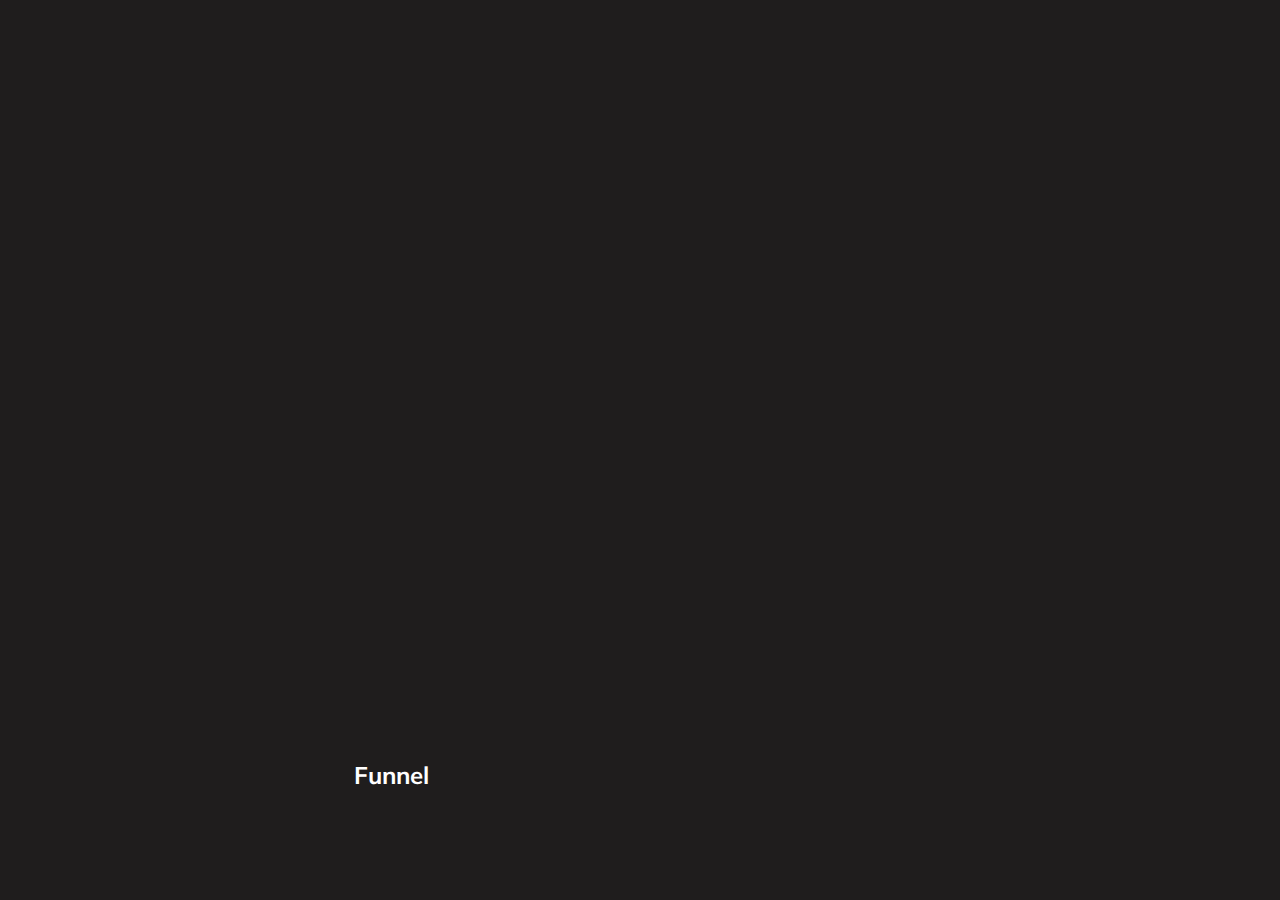
<file: lesson1/index.html>
<!DOCTYPE html>
<html lang="en">
<head>
  <meta charset="UTF-8" />
  <meta name="viewport" content="width=device-width, initial-scale=1.0" />
  <link rel="stylesheet" href="styles.css" />
  <title>Карточки | Проект 1</title>
</head>
<body>
<div class="container">
  <div
      class="slide"
      style="background-image: url('https://images.unsplash.com/photo-1469980098053-382eb10ba017?ixid=MnwxMjA3fDB8MHxwaG90by1wYWdlfHx8fGVufDB8fHx8&ixlib=rb-1.2.1&auto=format&fit=crop&w=1950&q=80');"
  >
    <h3>RollSpace</h3>
  </div>
  <div
      class="slide"
      style="
          background-image: url('https://images.unsplash.com/photo-1502134249126-9f3755a50d78?ixid=MnwxMjA3fDB8MHxwaG90by1wYWdlfHx8fGVufDB8fHx8&ixlib=rb-1.2.1&auto=format&fit=crop&w=1050&q=80');
        "
  >
    <h3>Milky Way</h3>
  </div>
  <div
      class="slide"
      style="
          background-image: url('https://images.unsplash.com/photo-1447433909565-04bfc496fe73?ixid=MnwxMjA3fDB8MHxwaG90by1wYWdlfHx8fGVufDB8fHx8&ixlib=rb-1.2.1&auto=format&fit=crop&w=1052&q=80');
        "
  >
    <h3>Cosmonaut</h3>
  </div>
  <div
      class="slide active"
      style="
          background-image: url('https://images.unsplash.com/photo-1457327289196-f38b88d97147?ixid=MnwxMjA3fDB8MHxwaG90by1wYWdlfHx8fGVufDB8fHx8&ixlib=rb-1.2.1&auto=format&fit=crop&w=1052&q=80');
        "
  >
    <h3>Funnel</h3>
  </div>
  <div
      class="slide"
      style="
          background-image: url('https://images.unsplash.com/photo-1446776709462-d6b525c57bd3?ixlib=rb-1.2.1&ixid=MnwxMjA3fDB8MHxwaG90by1wYWdlfHx8fGVufDB8fHx8&auto=format&fit=crop&w=1050&q=80');
        ">
    <h3>Space shuttle</h3>
  </div>
</div>
<script src="app.js" ></script>
</body>
</html>
</file>
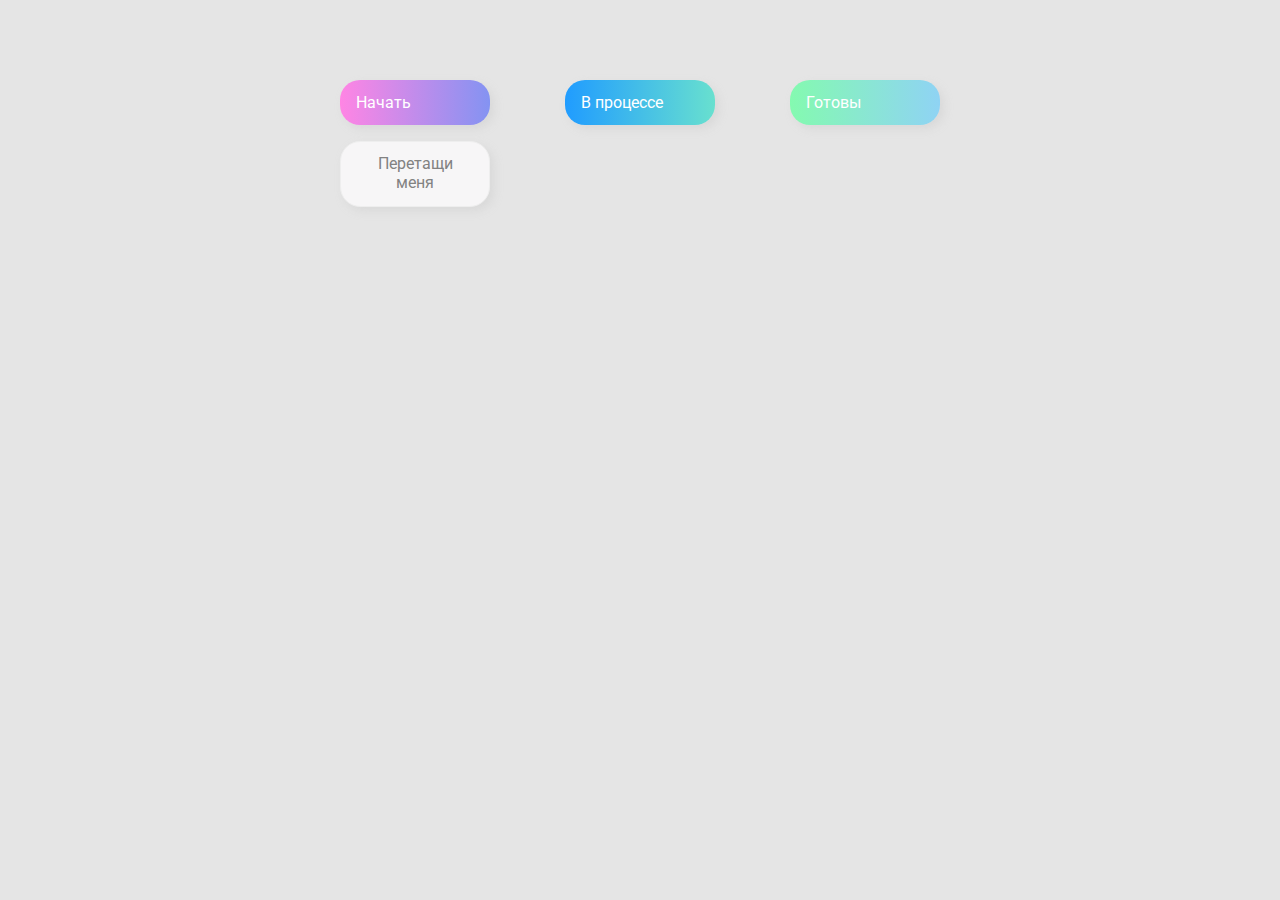
<file: lesson2/index.html>
<!DOCTYPE html>
<html lang="en">
  <head>
    <meta charset="UTF-8" />
    <meta name="viewport" content="width=device-width, initial-scale=1.0" />
    <link rel="stylesheet" href="styles.css" />
    <title>Drag & Drop | Проект 2</title>
  </head>
  <body>
    <div>
      <div class="row">
          <div class="col-header start">Начать</div>
          <div class="col-header progress">В процессе</div>
          <div class="col-header done">Готовы</div>
      </div>

      <div class="row">
        <div class="placeholder">
          <div class="item" draggable="true">Перетащи меня</div>
        </div>
        <div class="placeholder"></div>
        <div class="placeholder"></div>
      </div>
      
    </div>
  <script src="app.js"></script>
  </body>
</html>
</file>
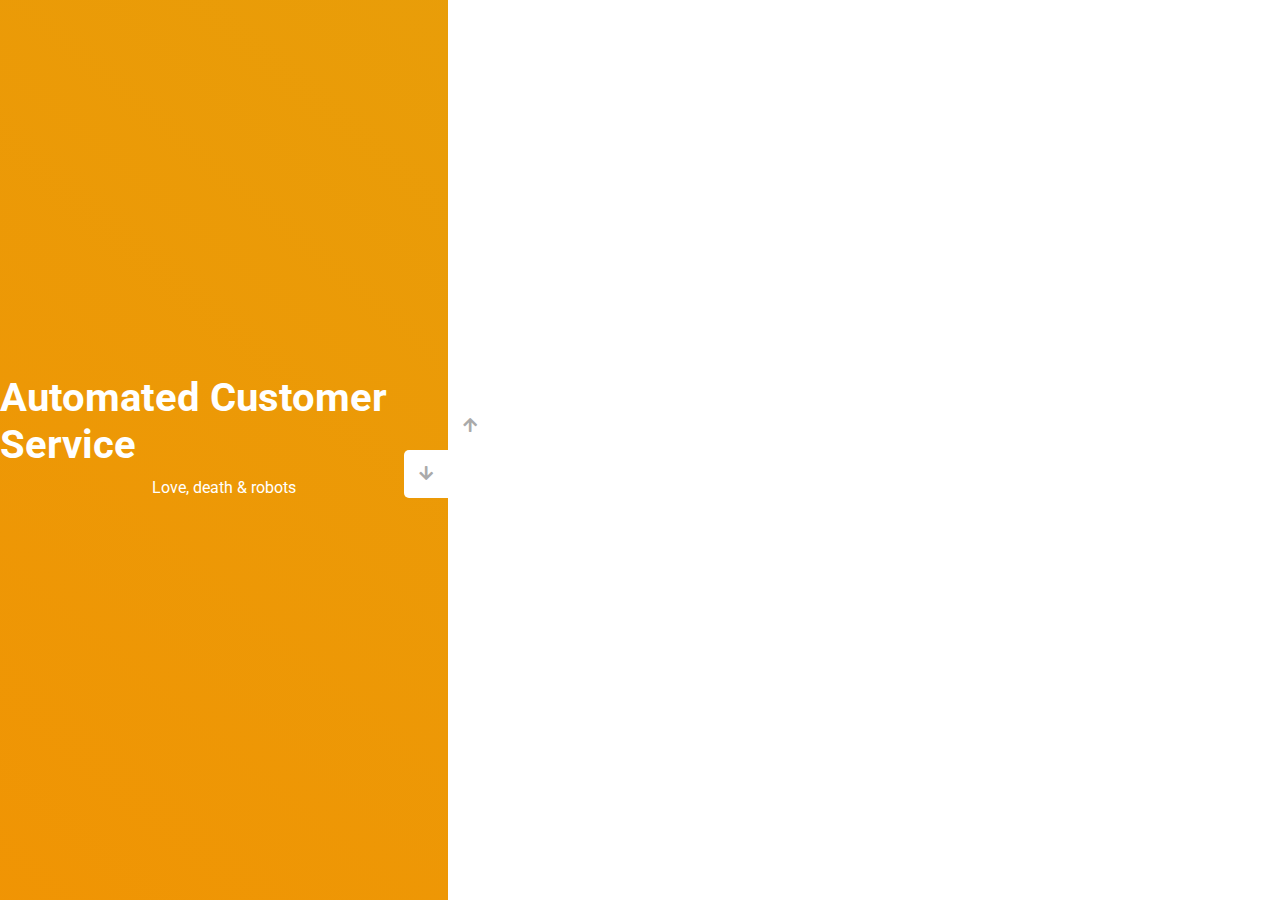
<file: lesson3/index.html>
<!DOCTYPE html>
<html lang="en">
  <head>
    <meta charset="UTF-8" />
    <meta name="viewport" content="width=device-width, initial-scale=1.0" />
    <link
      rel="stylesheet"
      href="https://cdnjs.cloudflare.com/ajax/libs/font-awesome/5.15.1/css/all.min.css"
    />
    <link rel="stylesheet" href="style.css" />
    <title>Слайдер | Проект 3</title>
  </head>
  <body>
    <div class="container">
      <div class="sidebar">
        <div style="background: linear-gradient(229.99deg, #11DEE9 -26%, #017E8B 145%);">
          <h1>Snow in the desert</h1>
          <p>Love, death & robots</p>
        </div>
        <div style="background: linear-gradient(215.32deg, #3a9be3 -1%, #0c2c86 124%);">
          <h1>Life Hutch</h1>
          <p>Love, death & robots</p>
        </div>
        <div style="background: linear-gradient(221.87deg, #8308EA 1%, #5305AF 128%);">
          <h1>Zima Blue</h1>
          <p>Love, death & robots</p>
        </div>
        <div style="background: linear-gradient(220.16deg, #e89e09 -8%, #F39102 138%);">
          <h1>Automated Customer Service</h1>
          <p>Love, death & robots</p>
        </div>
      </div>
      <div class="main-slide">
        <div
          style="
            background-image: url('https://images.unsplash.com/photo-1506905925346-21bda4d32df4?ixid=MnwxMjA3fDB8MHxwaG90by1wYWdlfHx8fGVufDB8fHx8&ixlib=rb-1.2.1&auto=format&fit=crop&w=1050&q=80');
          "
        ></div>
        <div
          style="
            background-image: url('https://images.unsplash.com/photo-1519681393784-d120267933ba?ixid=MnwxMjA3fDB8MHxwaG90by1wYWdlfHx8fGVufDB8fHx8&ixlib=rb-1.2.1&auto=format&fit=crop&w=1050&q=80');
          "
        ></div>
        <div
          style="
            background-image: url('https://images.unsplash.com/photo-1491904768633-2b7e3e7fede5?ixid=MnwxMjA3fDB8MHxwaG90by1wYWdlfHx8fGVufDB8fHx8&ixlib=rb-1.2.1&auto=format&fit=crop&w=1189&q=80');
          "
        ></div>
        <div
          style="
            background-image: url('https://images.unsplash.com/photo-1464278533981-50106e6176b1?ixid=MnwxMjA3fDB8MHxwaG90by1wYWdlfHx8fGVufDB8fHx8&ixlib=rb-1.2.1&auto=format&fit=crop&w=967&q=80');
          "
        ></div>
      </div>
      <div class="controls">
        <button class="down-button">
          <i class="fas fa-arrow-down"></i>
        </button>
        <button class="up-button">
          <i class="fas fa-arrow-up"></i>
        </button>
      </div>
    </div>
  <script src="app.js"></script>
  </body>

</html>
</file>
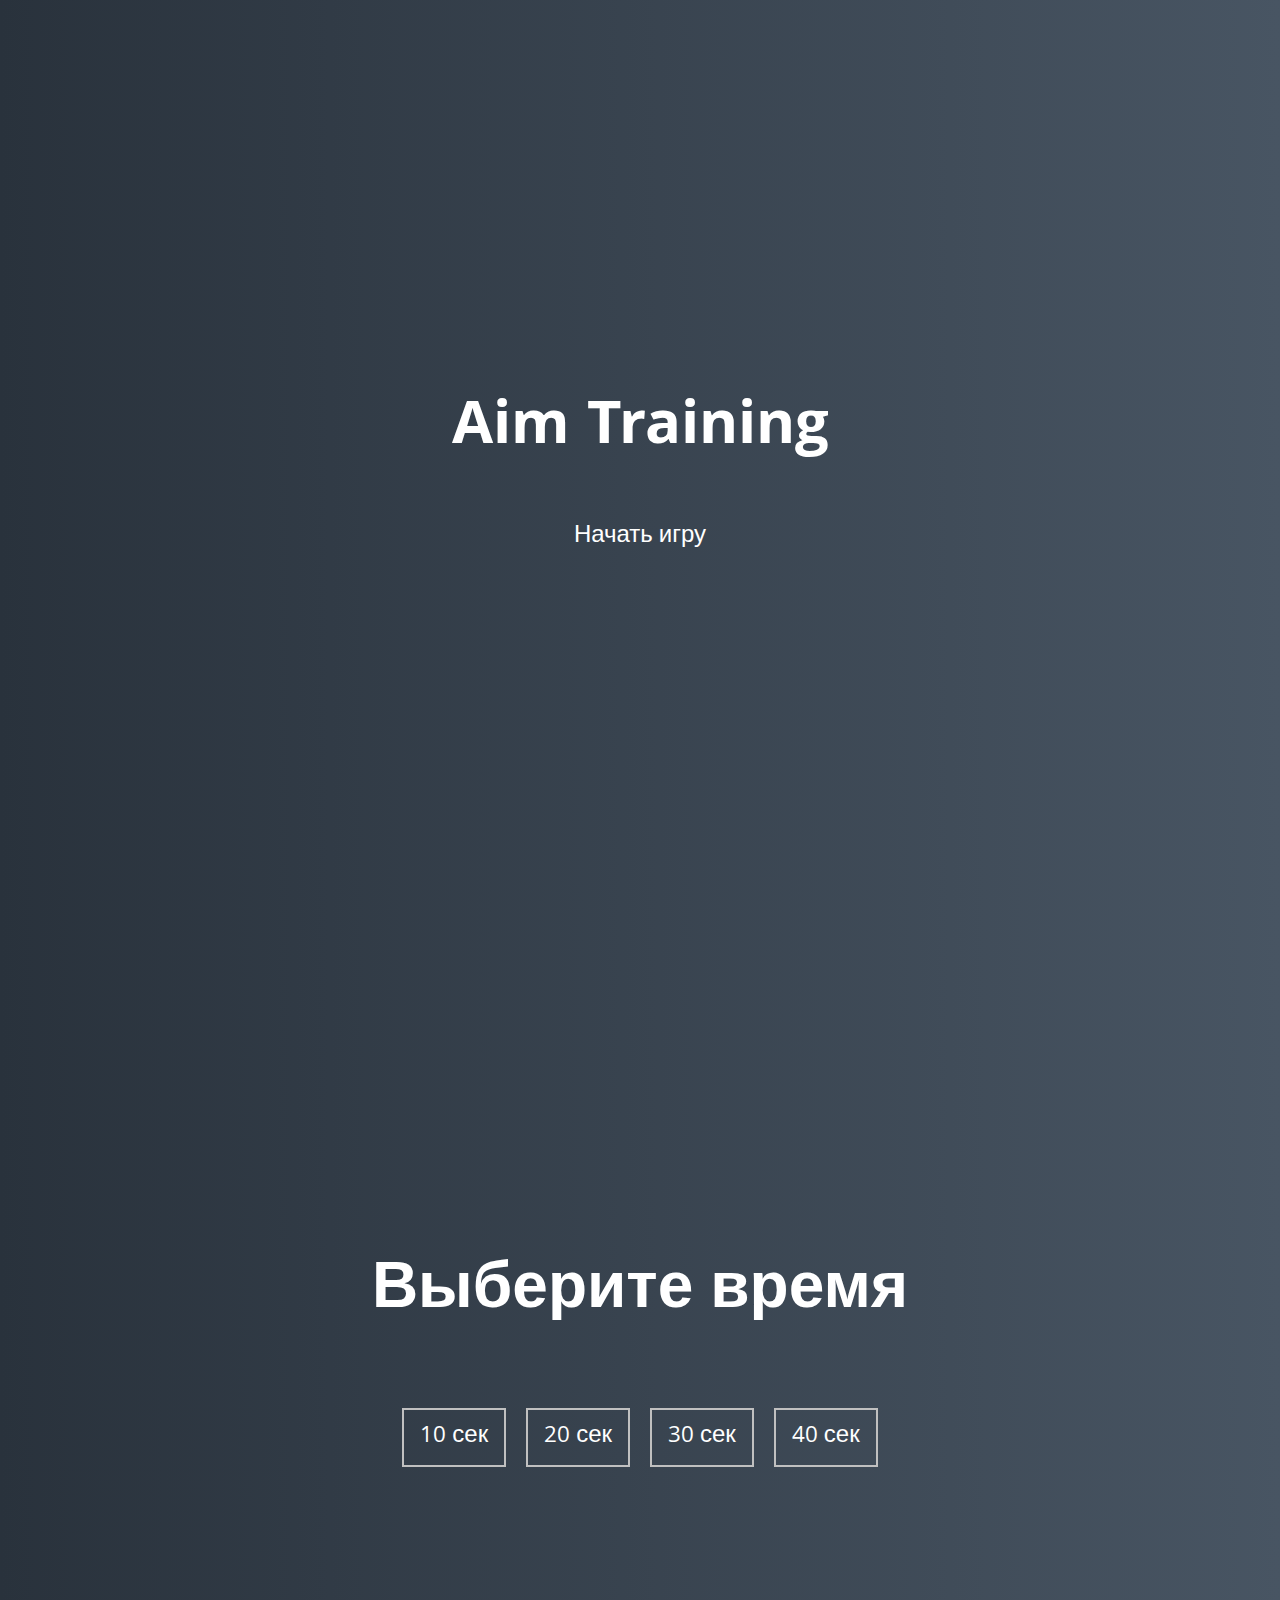
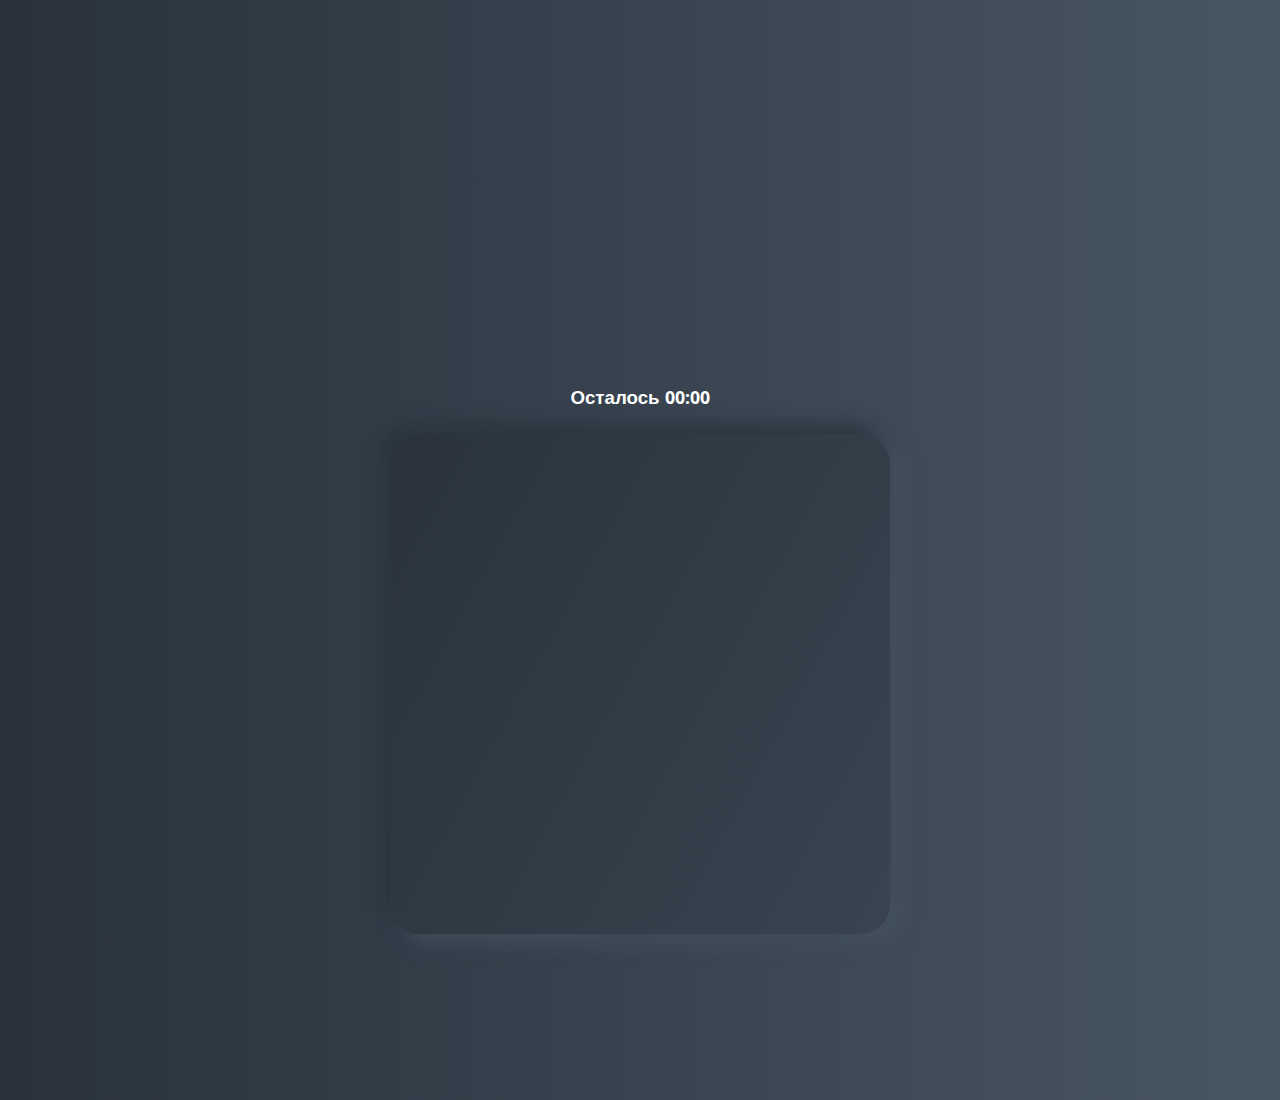
<file: lesson5/index.html>
<!DOCTYPE html>
<html lang="en">
  <head>
    <meta charset="UTF-8" />
    <meta name="viewport" content="width=device-width, initial-scale=1.0" />
    <link rel="stylesheet" href="styles.css" />
    <title>Aim Training | Проект 5</title>
  </head>
  <body>
    <div class="screen">
      <h1>Aim Training</h1>
      <a href="#" id="start" class="start">Начать игру</a>
    </div>

    <div class="screen">
      <h1>Выберите время</h1>
      <ul class="time-list" id="time-list">
        <li>
          <button class="time-btn" data-time="10">
            10 сек
          </button>
        </li>
        <li>
          <button class="time-btn" data-time="20">
            20 сек
          </button>
        </li>
        <li>
          <button class="time-btn" data-time="30">
            30 сек
          </button>
        </li>
        <li>
          <button class="time-btn" data-time="40">
            40 сек
          </button>
        </li>
      </ul>
    </div>

    <div class="screen">
      <h3>Осталось <span id="time">00:00</span></h3>
      <div class="board" id="board"></div>
    </div>
  <script src="app.js"></script>
  </body>
</html>
</file>
<file: lesson1/styles.css>
@import url('https://fonts.googleapis.com/css?family=Muli&display=swap'); 

* {
  box-sizing: border-box;
}

body {
  font-family: 'Muli', sans-serif;
  overflow: hidden;
  margin: 0;
  background: #1f1d1d;
  height: 100vh;
  display: flex;
  justify-content: center;
  align-items: center;
}

.container {
  width: 100%;
  display: flex;
  padding: 0 20px;
}

.slide {
  height: 80vh;
  border-radius: 20px;
  margin: 10px;
  cursor: pointer;
  color: #fff;
  flex: 1;
  background-size: cover;
  background-position: center;
  background-repeat: no-repeat;
  position: relative;
  transition: all 500ms ease-in-out;
}

.slide h3 {
  position: absolute;
  font-size: 24px;
  bottom: 20px;
  left: 20px;
  margin: 0;
  opacity: 0;
}

.slide.active {
  flex: 10;
}

.slide.active h3 {
  opacity: 1;
  transition: opacity 0.3s ease-in 0.4s;
}
</file>
<file: lesson2/styles.css>
@import url('https://fonts.googleapis.com/css?family=Roboto&display=swap');

* {
  box-sizing: border-box;
}

body {
  font-family: 'Roboto', sans-serif;
  background-color: #e5e5e5;
  display: flex;
  padding-top: 5rem;
  justify-content: center;
  overflow: hidden;
  margin: 0;
}

.row {
  display: flex;
  width: 600px;
  justify-content: space-between;
  margin-bottom: 1rem;
}

.col-header {
  width: 150px;
  box-shadow: 4px 4px 9px rgba(198, 198, 198, 0.36);
  border-radius: 20px;
  padding: 0.8rem 1rem;
  color: #fff;
}

.item {
  width: 150px;
  height: 66px;
  border: 1px solid #eee;
  box-shadow: 4px 4px 9px rgba(198, 198, 198, 0.36);
  border-radius: 20px;
  background: #f7f6f7;
  padding: 0.8rem 1rem;
  color: #828282;
  text-align: center;
  cursor: grab;
  box-sizing: border-box;
}

.item:active {
  cursor: grabbing;
}

.placeholder {
  width: 150px;
  height: 66px;
}

.start {
  background: linear-gradient(90deg, #ff85e4 0%, #229efd 179.25%);
}

.progress {
  background: linear-gradient(90deg, #209cff 0%, #68e0cf 100%);
}

.done {
  background: linear-gradient(90deg, #84fab0 0%, #8fd3f4 100%);
}

.hold {
  border: 2px solid #ff85e4;
}

.hide {
  display: none;
}

.hovered {
  border-top: 2px solid #ff85e4;
  border-radius: 20px;
}
</file>
<file: lesson3/style.css>
@import url('https://fonts.googleapis.com/css?family=Roboto&display=swap');

* {
  box-sizing: border-box;
  margin: 0;
  padding: 0;
}

body {
  font-family: 'Roboto', sans-serif;
  height: 100vh;
}

.container {
  position: relative;
  overflow: hidden;
  width: 100vw;
  height: 100vh;
}

.sidebar {
  height: 100%;
  width: 35%;
  position: absolute;
  top: 0;
  left: 0;
  transition: transform 0.5s ease-in-out;
}

.sidebar > div {
  height: 100%;
  width: 100%;
  display: flex;
  flex-direction: column;
  align-items: center;
  justify-content: center;
  color: #fff;
}

.sidebar h1 {
  font-size: 40px;
  margin-bottom: 10px;
  margin-top: -30px;
}

.main-slide {
  height: 100%;
  position: absolute;
  top: 0;
  left: 35%;
  width: 65%;
  transition: transform 0.5s ease-in-out;
}

.main-slide > div {
  background-repeat: no-repeat;
  background-size: cover;
  background-position: center center;
  height: 100%;
  width: 100%;
}

button {
  background-color: #fff;
  border: none;
  color: #aaa;
  cursor: pointer;
  font-size: 16px;
  padding: 15px;
}

button:hover {
  color: #222;
}

button:focus {
  outline: none;
}

.container .controls button {
  position: absolute;
  left: 35%;
  top: 50%;
  z-index: 100;
}

.container .controls .down-button {
  transform: translateX(-100%);
  border-top-left-radius: 5px;
  border-bottom-left-radius: 5px;
}

.container .controls .up-button {
  transform: translateY(-100%);
  border-top-right-radius: 5px;
  border-bottom-right-radius: 5px;
}
</file>
<file: lesson5/styles.css>
@import url('https://fonts.googleapis.com/css?family=Khula&display=swap');

* {
  box-sizing: border-box;
}

body {
  color: #fff;
  font-family: 'Khula', sans-serif;
  height: 100vh;
  overflow: hidden;
  margin: 0;
  text-align: center;
}

a {
  color: #fff;
  text-decoration: none;
}

a:hover {
  color: #16D9E3;
}

.start {
  font-size: 1.5rem;
}

h1 {
  line-height: 1.4;
  font-size: 4rem;
}

.screen {
  display: flex;
  flex-direction: column;
  align-items: center;
  justify-content: center;
  height: 100vh;
  width: 100vw;
  transition: margin 0.5s ease-out;
  background: linear-gradient(90deg, #29323C 0%, #485563 100%);
}

.screen.up {
  margin-top: -100vh;
}

.time-list {
  display: flex;
  flex-wrap: wrap;
  justify-content: center;
  list-style: none;
  padding: 0;
}

.time-list li {
  margin: 10px;
}

.time-btn {
  background-color: transparent;
  border: 2px solid #C0C0C0;
  color: #fff;
  cursor: pointer;
  font-family: inherit;
  padding: .5rem 1rem;
  font-size: 1.5rem;
}

.time-btn:hover {
  border: 2px solid #16D9E3;
  color: #16D9E3;
}

.hide {
  opacity: 0;
}

.primary {
  color: #16D9E3;
}

.board {
  display: flex;
  justify-content: center;
  align-items: center;
  position: relative;
  width: 500px;
  height: 500px;
  background: linear-gradient(118.38deg, #29323C -4.6%, #485563 200.44%);
  box-shadow: -8px -8px 20px #2A333D, 10px 7px 20px #475462;
  border-radius: 30px;
  overflow: hidden;
}

.circle {
  background-color: #3a9be3;
  position: absolute;
  border-radius: 50%;
  cursor: pointer;
}
</file>
